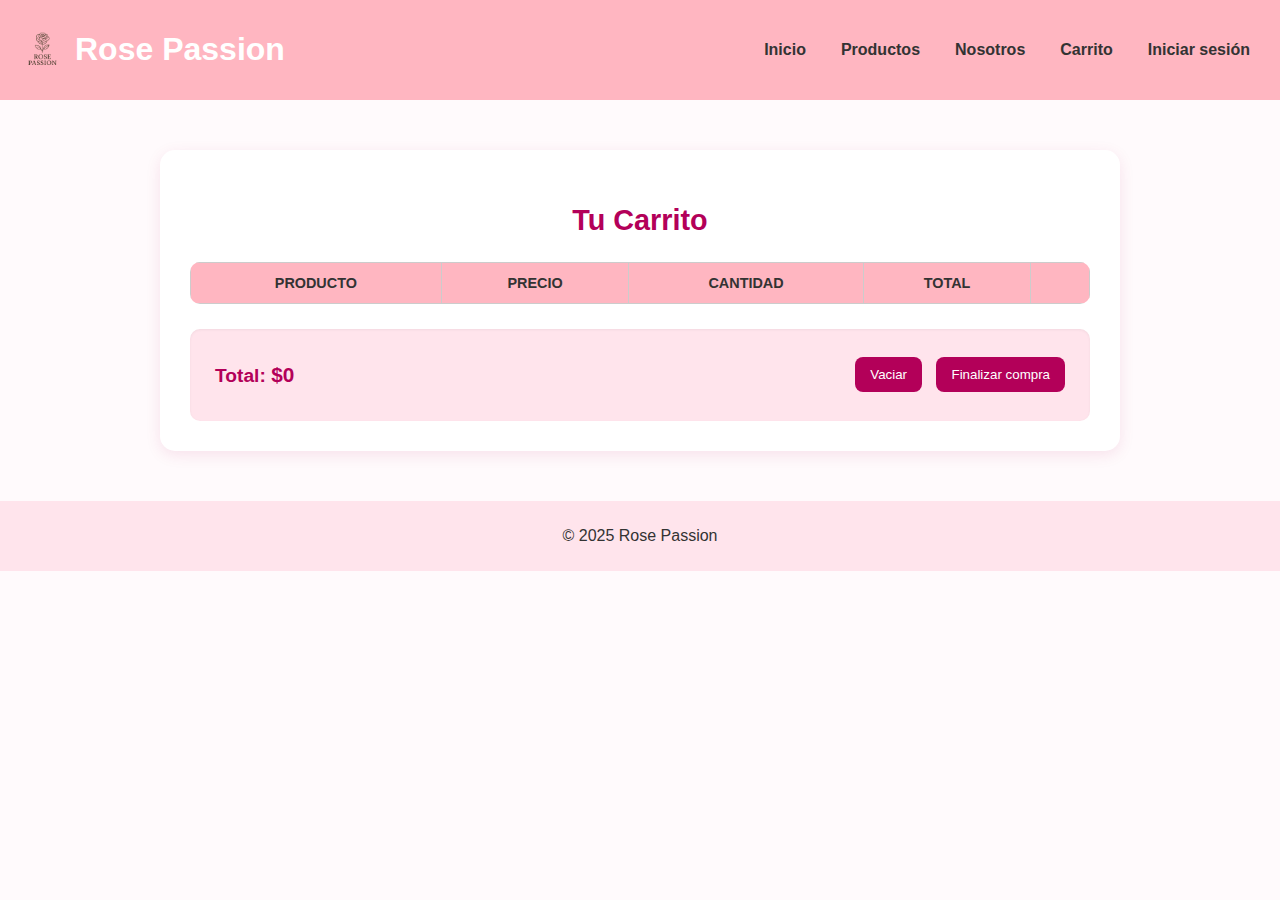
<file: carrito.html>
<!DOCTYPE html>
<html lang="es">
<head>
  <meta charset="UTF-8" />
  <meta name="viewport" content="width=device-width, initial-scale=1.0" />
  <title>Carrito - Rose Passion</title>
  <link rel="stylesheet" href="css/estilos.css" />
  <script defer src="js/main.js"></script>
  <script defer src="js/carrito.js"></script>
</head>
<body>
  <header class="navbar">
  <div class="nav-left">
    <img src="img/ChatGPT Image 23 sept 2025, 10_12_28 p.m..png" alt="Logo Rose Passion" class="logo-img">
    <h1 class="logo">Rose Passion</h1>
  </div>

  <nav>
    <a href="index.html">Inicio</a>
    <a href="productos.html">Productos</a>
    <a href="nosotros.html">Nosotros</a>
    <a href="carrito.html">Carrito</a>
    <a href="login.html" id="loginBtn">Iniciar sesión</a>
    <button id="logoutBtn" style="display:none;">Cerrar sesión</button>
  </nav>
</header>


  <main>
    <section class="carrito">
      <h2>Tu Carrito</h2>

      <table id="tablaCarrito" aria-label="Tabla de productos en el carrito">
        <thead>
          <tr>
            <th scope="col">Producto</th>
            <th scope="col">Precio</th>
            <th scope="col">Cantidad</th>
            <th scope="col">Total</th>
            <th scope="col"></th>
          </tr>
        </thead>
        <tbody></tbody>
      </table>

      <div class="total" aria-live="polite">
        <p>Total: <span id="totalCarrito">$0</span></p>
        <div>
          <button id="vaciarCarrito" type="button">Vaciar</button>
          <button id="checkoutBtn" type="button" style="margin-left:10px;">Finalizar compra</button>
        </div>
      </div>
    </section>
  </main>

  <footer>
    <p>© 2025 Rose Passion</p>
  </footer>
</body>
</html>
</file>
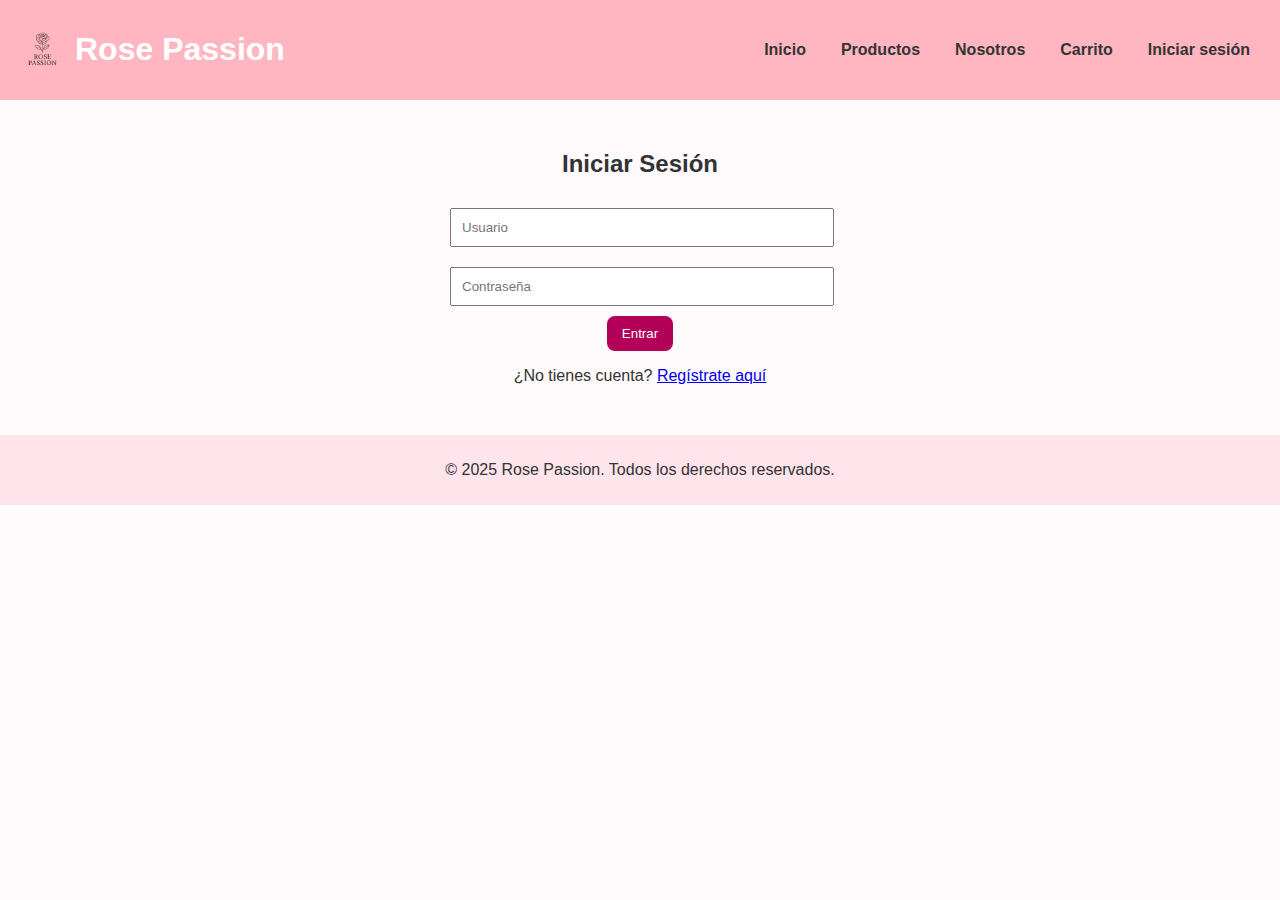
<file: login.html>
<!DOCTYPE html>
<html lang="es">
<head>
  <meta charset="UTF-8">
  <meta name="viewport" content="width=device-width, initial-scale=1.0">
  <title>Iniciar Sesión - Rose Passion</title>
  <link rel="stylesheet" href="css/estilos.css">
  <script defer src="js/main.js"></script>
</head>
<body>
  <!-- NAVBAR -->
<header class="navbar">
  <div class="nav-left">
    <img src="img/ChatGPT Image 23 sept 2025, 10_12_28 p.m..png" alt="Logo Rose Passion" class="logo-img">
    <h1 class="logo">Rose Passion</h1>
  </div>

  <nav>
    <a href="index.html">Inicio</a>
    <a href="productos.html">Productos</a>
    <a href="nosotros.html">Nosotros</a>
    <a href="carrito.html">Carrito</a>
    <a href="login.html" id="loginBtn">Iniciar sesión</a>
    <button id="logoutBtn" style="display:none;">Cerrar sesión</button>
  </nav>
</header>


  <!-- FORMULARIO DE LOGIN -->
  <main class="formulario">
    <h2>Iniciar Sesión</h2>
    <form id="loginForm">
      <input type="text" id="usuario" placeholder="Usuario" required>
      <input type="password" id="contraseña" placeholder="Contraseña" required>
      <button type="submit">Entrar</button>
    </form>
    <p id="mensajeLogin" class="mensaje"></p>
    <p>¿No tienes cuenta? <a href="registro.html">Regístrate aquí</a></p>
  </main>

  <!-- FOOTER -->
  <footer>
    <p>© 2025 Rose Passion. Todos los derechos reservados.</p>
  </footer>
</body>
</html>
</file>
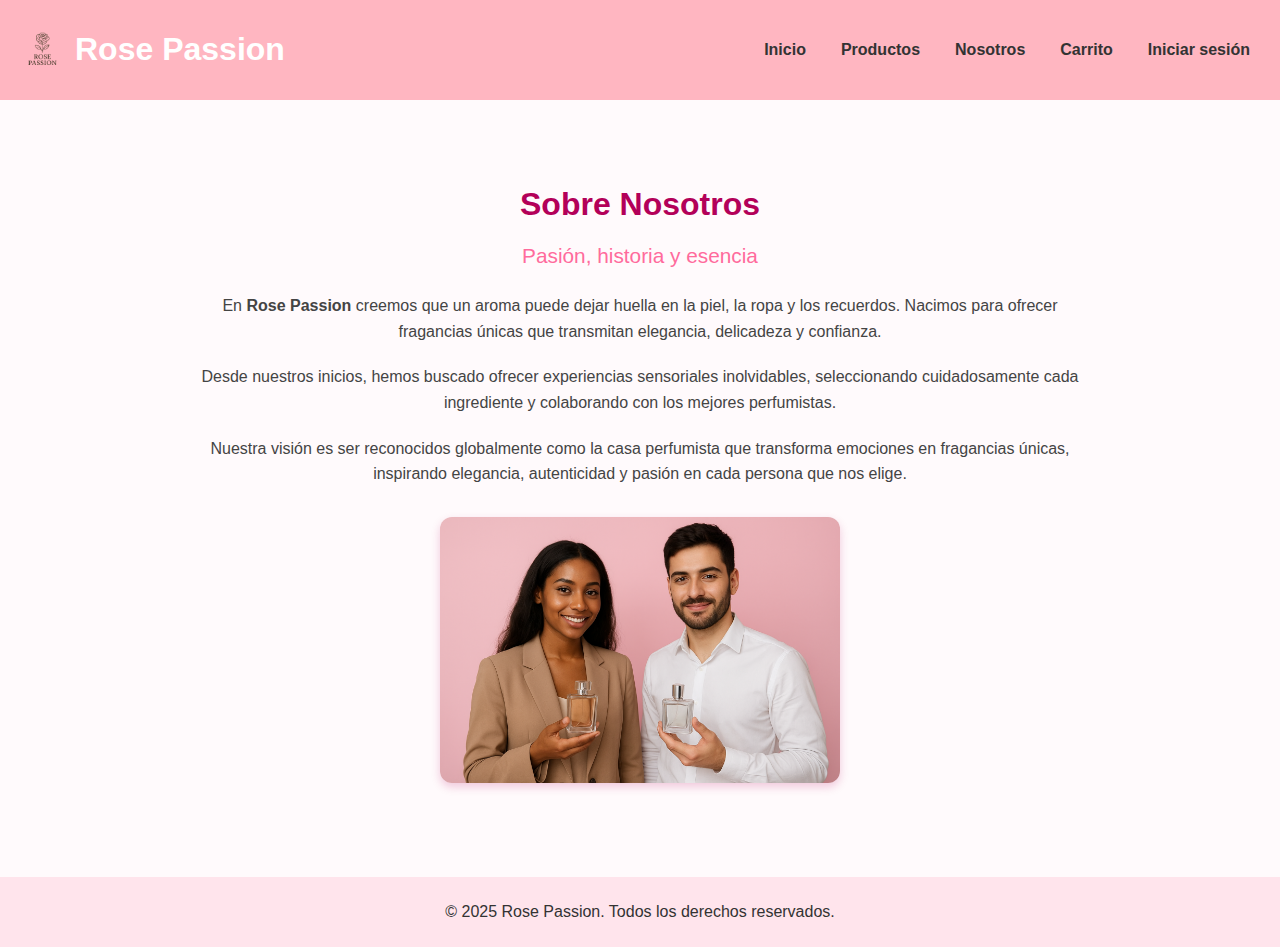
<file: nosotros.html>
<!DOCTYPE html>
<html lang="es">
<head>
  <meta charset="UTF-8">
  <meta name="viewport" content="width=device-width, initial-scale=1.0">
  <title>Nosotros - Rose Passion</title>
  <link rel="stylesheet" href="css/estilos.css">
  <script defer src="js/main.js"></script>
</head>
<body>
  <!-- NAVBAR -->
  <header class="navbar">
    <div class="nav-left">
      <img src="img/ChatGPT Image 23 sept 2025, 10_12_28 p.m..png" alt="Rose Passion Logo" class="logo-img">
      <h1 class="logo">Rose Passion</h1>
    </div>
    <nav>
      <a href="index.html">Inicio</a>
      <a href="productos.html">Productos</a>
      <a href="nosotros.html">Nosotros</a>
      <a href="carrito.html">Carrito</a>
      <a href="login.html" id="loginBtn">Iniciar sesión</a>
      <button id="logoutBtn" style="display:none;">Cerrar sesión</button>
    </nav>
  </header>

  <!-- MAIN -->
  <main class="nosotros-main">
    <section class="nosotros-contenido">
      <h2>Sobre Nosotros</h2>
      <h3>Pasión, historia y esencia</h3>

      <p>
        En <strong>Rose Passion</strong> creemos que un aroma puede dejar huella en la piel, la ropa y los recuerdos.
        Nacimos para ofrecer fragancias únicas que transmitan elegancia, delicadeza y confianza.
      </p>

      <p>
        Desde nuestros inicios, hemos buscado ofrecer experiencias sensoriales inolvidables,
        seleccionando cuidadosamente cada ingrediente y colaborando con los mejores perfumistas.
      </p>

      <p>
        Nuestra visión es ser reconocidos globalmente como la casa perfumista que transforma emociones
        en fragancias únicas, inspirando elegancia, autenticidad y pasión en cada persona que nos elige.
      </p>

      <div class="nosotros-img">
        <img src="img/pose.png" alt="Equipo Rose Passion">
      </div>
    </section>
  </main>

  <!-- FOOTER -->
  <footer>
    <p>© 2025 Rose Passion. Todos los derechos reservados.</p>
  </footer>
</body>
</html>
</file>
<file: css/estilos.css>
/* =========================
   ESTILOS GENERALES
   ========================= */
body {
  font-family: 'Poppins', sans-serif;
  margin: 0;
  background: #fffafc;
  color: #333;
}

/* =========================
   NAVBAR
   ========================= */
.navbar {
  background-color: #ffb6c1;
  padding: 10px 20px;
  display: flex;
  justify-content: space-between;
  align-items: center;
}

.navbar a {
  margin: 0 10px;
  text-decoration: none;
  color: #333;
  font-weight: bold;
}

.logo {
  color: #ffffff;
}

/* =========================
   HERO Y CARRUSEL
   ========================= */
.hero {
  text-align: center;
  position: relative;
  margin-bottom: 40px;
}

.carousel-container {
  width: 100%;
  max-width: 1200px;
  margin: 0 auto;
  position: relative;
}

.hero .carousel {
  position: relative;
  width: 100%;
  height: 400px;
  overflow: hidden;
  border-radius: 10px;
  display: flex;
  align-items: center;
  justify-content: center;
  background-color: #fbe9ef;
}

.hero .slides {
  display: flex;
  width: 300%;
  height: 100%;
  transition: transform 0.8s ease-in-out;
}

.hero .slide {
  flex: 1 0 100%;
  height: 100%;
}

.hero .slide img {
  width: 100%;
  height: 100%;
  object-fit: cover;
  object-position: center;
  border-radius: 10px;
}

/* Texto sobre el carrusel */
.hero-text {
  position: absolute;
  top: 50%;
  left: 50%;
  transform: translate(-50%, -50%);
  color: #fff;
  text-align: center;
  text-shadow: 1px 1px 6px rgba(0, 0, 0, 0.6);
  z-index: 2;
}

.hero-text h2 {
  font-size: 2rem;
  margin: 0;
}

.hero-text p {
  font-size: 1.2rem;
  margin-top: 10px;
}

/* Botones del carrusel */
.hero .prev, 
.hero .next {
  position: absolute;
  top: 50%;
  transform: translateY(-50%);
  background-color: rgba(0,0,0,0.4);
  color: #fff;
  border: none;
  padding: 10px;
  border-radius: 50%;
  cursor: pointer;
  font-size: 24px;
  transition: background-color 0.3s;
  z-index: 3;
}

.hero .prev:hover, 
.hero .next:hover {
  background-color: rgba(0,0,0,0.7);
}

.hero .prev { left: 20px; }
.hero .next { right: 20px; }

/* =========================
   PRODUCTOS DESTACADOS
   ========================= */
.grid {
  display: grid;
  grid-template-columns: repeat(auto-fit, minmax(220px, 1fr));
  gap: 20px;
  padding: 20px;
}

.producto {
  border: 1px solid #ddd;
  border-radius: 10px;
  text-align: center;
  background: white;
  padding: 15px;
  box-shadow: 0 2px 6px rgba(0, 0, 0, 0.1);
}

.producto img {
  width: 100%;
  height: 250px;
  object-fit: cover;
  border-radius: 8px;
  margin-bottom: 10px;
}

button {
  background: #b30059;
  color: white;
  border: none;
  padding: 10px 15px;
  border-radius: 8px;
  cursor: pointer;
  transition: background 0.3s;
}

button:hover {
  background: #800040;
}

/* =========================
   FOOTER
   ========================= */
footer {
  text-align: center;
  padding: 10px;
  background: #ffe4ec;
  margin-top: 30px;
}

/* =========================
   FORMULARIOS
   ========================= */
.formulario {
  max-width: 400px;
  margin: 50px auto;
  text-align: center;
}

.formulario input {
  width: 90%;
  padding: 10px;
  margin: 10px;
}

/* =========================
   CARRITO DE COMPRAS
   ========================= */
.carrito table {
  width: 90%;
  margin: auto;
  border-collapse: collapse;
}

.carrito th, .carrito td {
  border: 1px solid #ccc;
  padding: 8px;
  text-align: center;
}

/* =========================
   RESPONSIVE DESIGN
   ========================= */
@media (max-width: 768px) {
  .hero .carousel {
    height: 250px;
  }

  .hero-text h2 {
    font-size: 1.5rem;
  }

  .hero-text p {
    font-size: 1rem;
  }

  .producto img {
    height: 200px;
  }
}

@media (max-width: 480px) {
  .hero .carousel {
    height: 200px;
  }

  .hero-text h2 {
    font-size: 1.2rem;
  }

  .hero-text p {
    font-size: 0.9rem;
  }
}
/* =========================
   CARRITO DE COMPRAS
   ========================= */
.carrito {
  width: 90%;
  max-width: 900px;
  margin: 50px auto;
  background: #fff;
  border-radius: 15px;
  box-shadow: 0 4px 15px rgba(179, 0, 89, 0.1);
  padding: 30px;
  text-align: center;
  transition: transform 0.3s ease, box-shadow 0.3s ease;
}

.carrito:hover {
  transform: translateY(-3px);
  box-shadow: 0 6px 20px rgba(179, 0, 89, 0.15);
}

.carrito h2 {
  color: #b30059;
  font-size: 1.8rem;
  margin-bottom: 25px;
}

/* Tabla */
.carrito table {
  width: 100%;
  border-collapse: collapse;
  border-radius: 10px;
  overflow: hidden;
  margin-bottom: 25px;
}

.carrito th {
  background-color: #ffb6c1;
  color: #333;
  font-weight: bold;
  padding: 12px;
  text-transform: uppercase;
  font-size: 0.9rem;
}

.carrito td {
  padding: 12px;
  border-bottom: 1px solid #f3c6d1;
}

.carrito tr:last-child td {
  border-bottom: none;
}

/* Hover fila */
.carrito tbody tr:hover {
  background-color: #fff0f5;
}

/* Botones */
.carrito button {
  background-color: #b30059;
  color: white;
  border: none;
  border-radius: 8px;
  padding: 10px 15px;
  cursor: pointer;
  transition: background 0.3s, transform 0.2s;
}

.carrito button:hover {
  background-color: #800040;
  transform: scale(1.05);
}

/* Total */
.total {
  display: flex;
  justify-content: space-between;
  align-items: center;
  background: #ffe4ec;
  padding: 15px 25px;
  border-radius: 10px;
  box-shadow: inset 0 1px 3px rgba(0, 0, 0, 0.05);
}

.total p {
  font-size: 1.2rem;
  color: #b30059;
  font-weight: bold;
}

#totalCarrito {
  font-size: 1.3rem;
}

/* Responsive */
@media (max-width: 768px) {
  .carrito {
    padding: 20px;
  }

  .carrito table, 
  .carrito th, 
  .carrito td {
    font-size: 0.9rem;
  }

  .total {
    flex-direction: column;
    gap: 10px;
  }

  .total p {
    font-size: 1rem;
  }
}
/* =========================
   SECCIÓN NOSOTROS
   ========================= */
.nosotros-main {
  padding: 60px 20px;
  max-width: 900px;
  margin: 0 auto;
  background: #fffafc;
}

.nosotros-contenido {
  text-align: center;
}

.nosotros-contenido h2 {
  color: #b30059;
  font-size: 2rem;
  margin-bottom: 10px;
}

.nosotros-contenido h3 {
  color: #ff6b9c;
  font-size: 1.3rem;
  margin-bottom: 25px;
  font-weight: normal;
}

.nosotros-contenido p {
  color: #444;
  line-height: 1.6;
  margin-bottom: 20px;
  font-size: 1rem;
}

.nosotros-img {
  text-align: center;
  margin-top: 30px;
}

.nosotros-img img {
  width: 100%;
  max-width: 400px;
  border-radius: 12px;
  box-shadow: 0 4px 10px rgba(179, 0, 89, 0.2);
}

/* =========================
   NAVBAR CON LOGO A LA IZQUIERDA
   ========================= */
.nav-left {
  display: flex;
  align-items: center;
  gap: 10px;
}

.logo-img {
  height: 45px;
  border-radius: 8px;
}

.navbar {
  display: flex;
  justify-content: space-between;
  align-items: center;
  background-color: #ffb6c1;
  padding: 10px 20px;
}

.navbar nav {
  display: flex;
  align-items: center;
  gap: 15px;
}

.navbar a {
  text-decoration: none;
  color: #333;
  font-weight: bold;
}

.navbar a:hover {
  color: #b30059;
}
</file>
